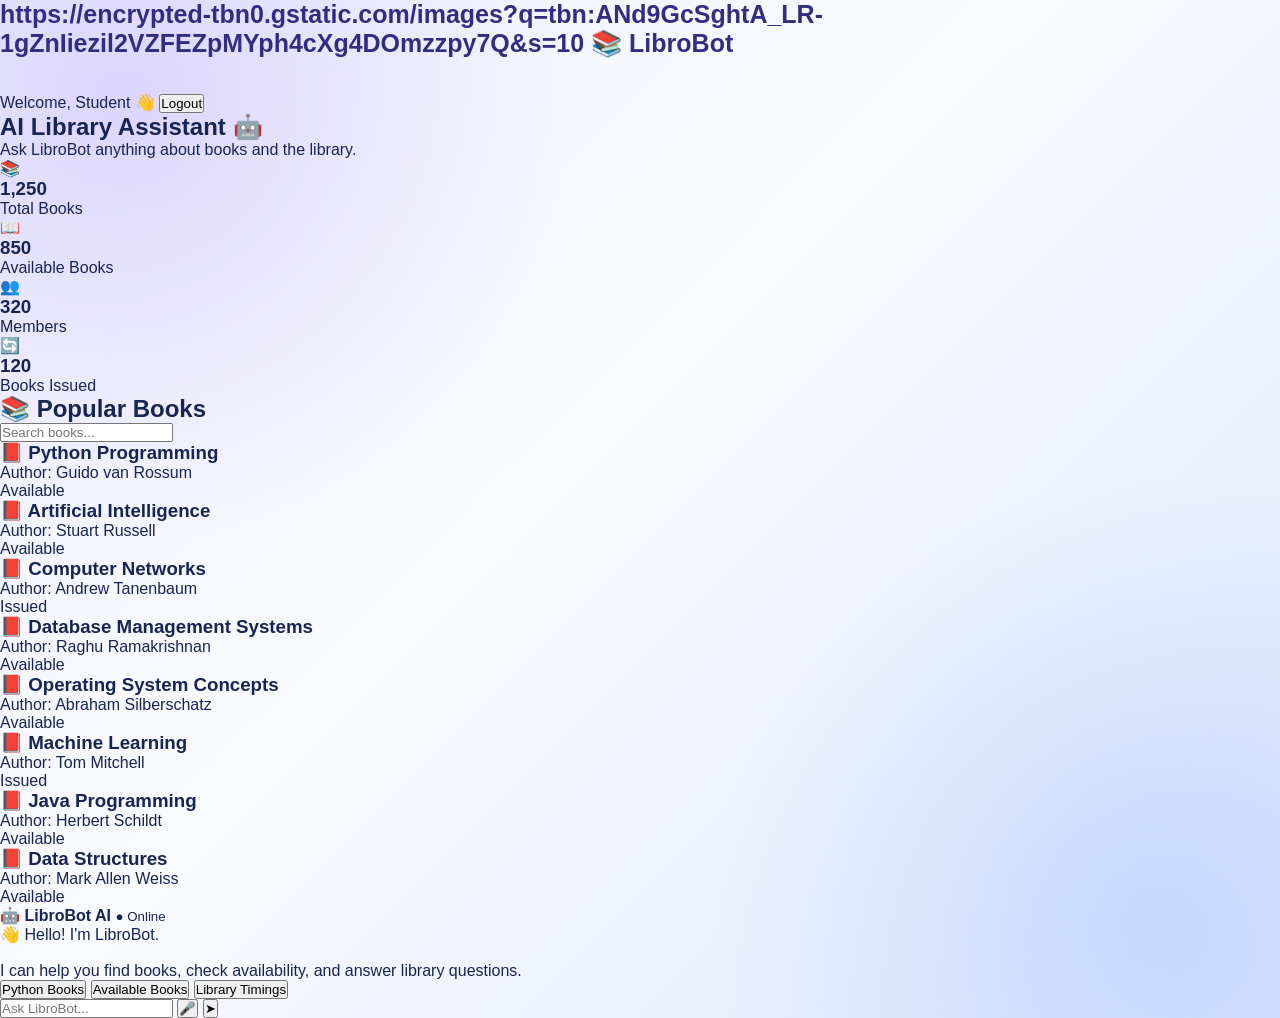
<file: dashboard.html>
<!DOCTYPE html>
<html lang="en">

<head>

    <meta charset="UTF-8">
    <meta name="viewport" content="width=device-width, initial-scale=1.0">

    <title>LibroBot Dashboard</title>

    <link rel="stylesheet" href="style.css">

</head>

<body>

    <header class="navbar">

        <div class="logo">📚 LibroBot</div>

        <div class="nav-right">

            <span id="welcomeUser">Welcome</span>

            <button onclick="logout()" class="logout-btn">
                Logout
            </button>

        </div>

    </header>


    <main class="dashboard">

        <section class="hero">

            <div>

                <h1>AI Library Assistant 🤖</h1>

                <p>
                    Ask LibroBot anything about books and the library.
                </p>

            </div>

        </section>


        <!-- Statistics -->

        <section class="stats">

            <div class="stat-card">
                <span>📚</span>
                <h3>1,250</h3>
                <p>Total Books</p>
            </div>

            <div class="stat-card">
                <span>📖</span>
                <h3>850</h3>
                <p>Available Books</p>
            </div>

            <div class="stat-card">
                <span>👥</span>
                <h3>320</h3>
                <p>Members</p>
            </div>

            <div class="stat-card">
                <span>🔄</span>
                <h3>120</h3>
                <p>Books Issued</p>
            </div>

        </section>


        <section class="content-grid">

            <!-- Book search -->

            <div class="books-section">

                <div class="section-title">

                    <h2>📚 Popular Books</h2>

                    <input
                        type="text"
                        id="bookSearch"
                        placeholder="Search books..."
                        onkeyup="searchBooks()"
                    >

                </div>

                <div id="bookList" class="book-list"></div>

            </div>


            <!-- Chatbot -->

            <div class="chat-container">

                <div class="chat-header">

                    <div>
                        <strong>🤖 LibroBot AI</strong>
                        <small>● Online</small>
                    </div>

                </div>


                <div id="chatMessages" class="chat-messages">

                    <div class="bot-message">
                        👋 Hello! I'm LibroBot.
                        <br><br>
                        I can help you find books, check availability,
                        and answer library questions.
                    </div>

                </div>


                <div class="quick-buttons">

                    <button onclick="quickQuestion('Find Python books')">
                        Python Books
                    </button>

                    <button onclick="quickQuestion('Which books are available?')">
                        Available Books
                    </button>

                    <button onclick="quickQuestion('What are library timings?')">
                        Library Timings
                    </button>

                </div>


                <div class="chat-input">

                    <input
                        type="text"
                        id="userInput"
                        placeholder="Ask LibroBot..."
                        onkeypress="handleEnter(event)"
                    >

                    <button onclick="startVoice()" title="Voice">
                        🎤
                    </button>

                    <button onclick="sendMessage()" title="Send">
                        ➤
                    </button>

                </div>

            </div>

        </section>

    </main>


    <script src="script.js"></script>

</body>

</html>
</file>
<file: style.css>
/* ================================
   LIBROBOT - MAIN DESIGN
   ================================ */

* {
    margin: 0;
    padding: 0;
    box-sizing: border-box;
}

body {
    font-family: "Segoe UI", Arial, sans-serif;
    min-height: 100vh;
    color: #172554;

    background:
        radial-gradient(circle at 10% 10%, rgba(139, 92, 246, 0.20), transparent 30%),
        radial-gradient(circle at 90% 90%, rgba(59, 130, 246, 0.18), transparent 30%),
        linear-gradient(135deg, #eef2ff, #f8fafc 45%, #e0e7ff);

    overflow-x: hidden;
}

/* Main container */

.login-container {
    width: 94%;
    max-width: 1250px;
    min-height: 720px;
    margin: 30px auto;

    display: grid;
    grid-template-columns: 1.05fr 0.95fr;

    background: rgba(255, 255, 255, 0.88);
    border: 1px solid rgba(255, 255, 255, 0.9);

    border-radius: 28px;

    box-shadow:
        0 25px 70px rgba(30, 41, 59, 0.18);

    overflow: hidden;
}

/* Left side */

.login-left {
    padding: 45px;
    display: flex;
    flex-direction: column;
    justify-content: center;
}

/* Logo */

.logo {
    font-size: 25px;
    font-weight: 800;
    color: #312e81;
    margin-bottom: 35px;
}

.logo::before {
    content: "https://encrypted-tbn0.gstatic.com/images?q=tbn:ANd9GcSghtA_LR-1gZnIiezil2VZFEZpMYph4cXg4DOmzzpy7Q&s=10 ";
}

/* Heading */

.login-left h1 {
    font-size: clamp(38px, 5vw, 62px);
    line-height: 1.05;
    color: #172554;
    margin-bottom: 20px;
}

.login-left h1::first-line {
    color: #312e81;
}

/* Description */

.login-left > p {
    max-width: 600px;
    font-size: 17px;
    line-height: 1.7;
    color: #64748b;
    margin-bottom: 28px;
}

/* Feature cards */

.features {
    display: grid;
    grid-template-columns: repeat(4, 1fr);
    gap: 12px;
    margin-bottom: 30px;
}

.features div {
    min-height: 105px;
    padding: 18px 10px;

    display: flex;
    align-items: center;
    justify-content: center;
    text-align: center;

    background: rgba(255, 255, 255, 0.75);
    border: 1px solid #e0e7ff;
    border-radius: 18px;

    color: #3730a3;
    font-size: 14px;
    font-weight: 600;

    box-shadow: 0 8px 25px rgba(79, 70, 229, 0.08);

    transition: 0.25s ease;
}

.features div:hover {
    transform: translateY(-5px);
    box-shadow: 0 15px 30px rgba(79, 70, 229, 0.15);
}

/* Login card */

.login-card {
    padding: 28px;

    background: linear-gradient(
        135deg,
        rgba(238, 242, 255, 0.95),
        rgba(245, 243, 255, 0.95)
    );

    border: 1px solid #ddd6fe;
    border-radius: 22px;

    box-shadow: 0 12px 35px rgba(79, 70, 229, 0.10);
}

.login-card h2 {
    font-size: 27px;
    margin-bottom: 8px;
    color: #172554;
}

.subtitle {
    color: #64748b;
    margin-bottom: 20px;
}

/* Inputs */

.login-card input {
    width: 100%;
    padding: 15px 17px;
    margin: 7px 0;

    border: 1px solid #c7d2fe;
    border-radius: 12px;

    background: white;
    color: #172554;

    font-size: 15px;
    outline: none;

    transition: 0.2s;
}

.login-card input:focus {
    border-color: #6366f1;

    box-shadow:
        0 0 0 4px rgba(99, 102, 241, 0.12);
}

/* Buttons */

.login-card button {
    width: 100%;
    padding: 14px;
    margin-top: 10px;

    border: none;
    border-radius: 12px;

    background: linear-gradient(
        135deg,
        #4f46e5,
        #7c3aed
    );

    color: white;
    font-size: 16px;
    font-weight: 700;

    cursor: pointer;

    box-shadow: 0 8px 20px rgba(79, 70, 229, 0.25);

    transition: 0.25s ease;
}

.login-card button:hover {
    transform: translateY(-2px);

    box-shadow:
        0 12px 28px rgba(79, 70, 229, 0.35);
}

/* Face login button */

.login-card button:last-of-type {
    background: white;
    color: #4f46e5;
    border: 1px solid #8b5cf6;
}

/* Demo login */

.login-card small,
.login-card p {
    color: #64748b;
}

.login-card strong {
    color: #4f46e5;
}

/* Right image panel */

.login-container::after {
    content: "";

    background:
        linear-gradient(
            rgba(20, 14, 60, 0.15),
            rgba(20, 14, 60, 0.25)
        ),
        url("images/library.jpg");

    background-size: cover;
    background-position: center;

    min-height: 100%;
}

/* Face verification */

#face-section {
    margin-top: 20px;
    padding: 25px;

    background: rgba(255, 255, 255, 0.8);
    border-radius: 20px;

    border: 1px solid #ddd6fe;
}

#face-section h2 {
    color: #312e81;
}

/* Responsive */

@media (max-width: 900px) {

    .login-container {
        grid-template-columns: 1fr;
    }

    .login-container::after {
        min-height: 400px;
        order: -1;
    }

    .features {
        grid-template-columns: repeat(2, 1fr);
    }

    .login-left {
        padding: 30px;
    }
}

@media (max-width: 550px) {

    .login-container {
        width: 96%;
        margin: 10px auto;
        border-radius: 18px;
    }

    .login-left {
        padding: 22px;
    }

    .features {
        grid-template-columns: 1fr 1fr;
    }

    .login-left h1 {
        font-size: 38px;
    }
}
</file>
